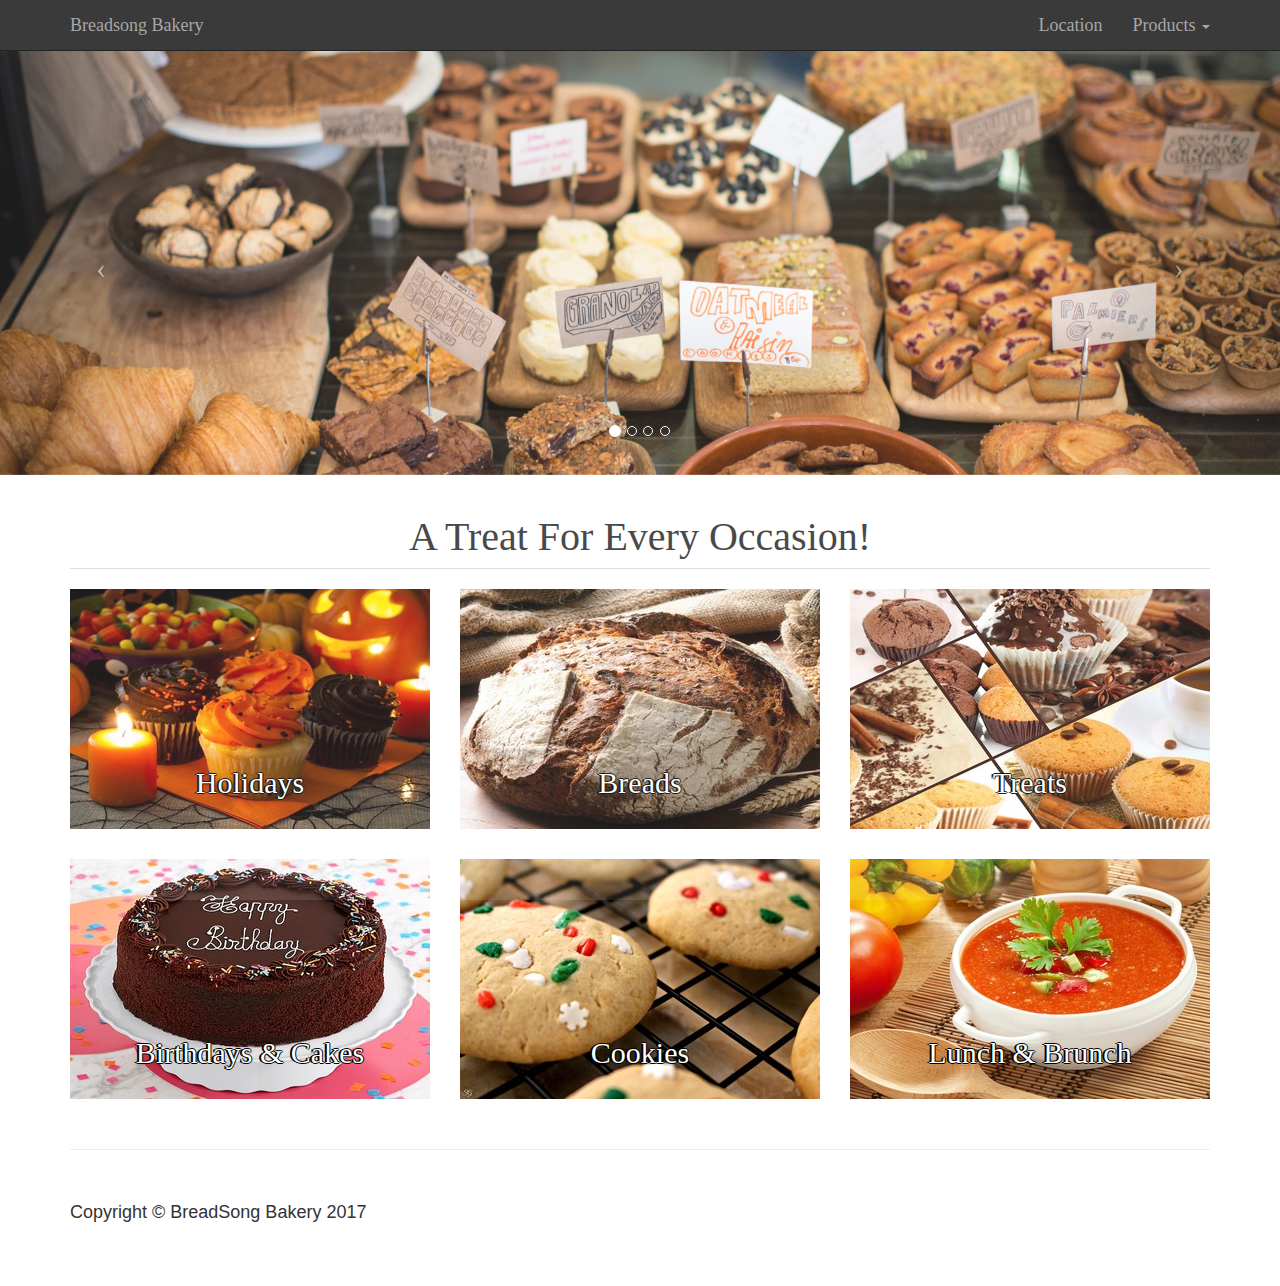
<file: index.html>
<!DOCTYPE html>
<html lang="en">

<head>

    <meta charset="utf-8">
    <meta http-equiv="X-UA-Compatible" content="IE=edge">
    <meta name="viewport" content="width=device-width, initial-scale=1">
    <meta name="description" content="">
    <meta name="author" content="">

    <title>Breadsong Bakery</title>

    <!-- Bootstrap Core CSS -->
    <link href="css/bootstrap.min.css" rel="stylesheet">

    <!-- Custom CSS -->
    <link href="css/modern-business.css" rel="stylesheet">

     <!-- Atanas CSS -->
    <link href="css/custom.css" rel="stylesheet">

    <!-- Custom Fonts -->
    <link href="font-awesome/css/font-awesome.min.css" rel="stylesheet" type="text/css">

    <!-- HTML5 Shim and Respond.js IE8 support of HTML5 elements and media queries -->
    <!-- WARNING: Respond.js doesn't work if you view the page via file:// -->
    <!--[if lt IE 9]>
        <script src="https://oss.maxcdn.com/libs/html5shiv/3.7.0/html5shiv.js"></script>
        <script src="https://oss.maxcdn.com/libs/respond.js/1.4.2/respond.min.js"></script>
    <![endif]-->

</head>

<body>

	<div id = "preloader">

        	<!-- prealoder graphics while site is loading -->

        	<div id = "status" >

        	</div>
        </div>

    <!-- Navigation -->
    <nav class="navbar navbar-inverse navbar-fixed-top" role="navigation">
        <div class="container">
            <!-- Brand and toggle get grouped for better mobile display -->
            <div class="navbar-header">
                <button type="button" class="navbar-toggle" data-toggle="collapse" data-target="#bs-example-navbar-collapse-1">
                    <span class="sr-only">Toggle navigation</span>
                    <span class="icon-bar"></span>
                    <span class="icon-bar"></span>
                    <span class="icon-bar"></span>
                </button>
                <a class="navbar-brand" href="index.html">Breadsong Bakery</a>
            </div>
            <!-- Collect the nav links, forms, and other content for toggling -->
            <div class="collapse navbar-collapse" id="bs-example-navbar-collapse-1">
                <ul class="nav navbar-nav navbar-right">
                    <li>
                        <a href="about.html">Location</a>
                    </li>

                    <li class="dropdown">
                        <a href="#" class="dropdown-toggle" data-toggle="dropdown">Products <b class="caret"></b></a>
                        <ul class="dropdown-menu">
                            <li>
                                <a href="portfolio-item-holidays.html">Holidays</a>
                            </li>
                            <li>
                                <a href="portfolio-item-breads.html">Breads</a>
                            </li>
                            <li>
                                <a href="portfolio-item-treats.html">Treats</a>
                            </li>
                            <li>
                                <a href="portfolio-item-birthdays.html">Birthdays &amp; Cakes</a>
                            </li>
                            <li>
                                <a href="portfolio-item-cookies.html">Cookies</a>
                            </li>
                            <li>
                                <a href="portfolio-item-lunch.html">Lunch &amp; Brunch</a>
                            </li>
                        </ul>
                    </li>


                </ul>
            </div>
            <!-- /.navbar-collapse -->
        </div>
        <!-- /.container -->
    </nav>

    <!-- Header Carousel -->
    <header id="myCarousel" class="carousel slide">
        <!-- Indicators -->
        <ol class="carousel-indicators">
            <li data-target="#myCarousel" data-slide-to="0" class="active"></li>
            <li data-target="#myCarousel" data-slide-to="1"></li>
            <li data-target="#myCarousel" data-slide-to="2"></li>
            <li data-target="#myCarousel" data-slide-to="3"></li>
        </ol>

        <!-- Wrapper for slides -->
        <div class="carousel-inner">
            <div class="item active">
                <div class="fill" style="background-image:url('images/bakery1.jpg');"></div>
                <div class="carousel-caption">
                    <h2> </h2>
                </div>
            </div>
            <div class="item">
                <div class="fill" style="background-image:url('images/lunch-image.jpg');"></div>
                <div class="carousel-caption">
                    <h2> Lunch to relax and enjoy  </h2>
                </div>
            </div>
            <div class="item">
                <div class="fill" style="background-image:url('images/1481814525116.jpg');"></div>
                <div class="carousel-caption">
                    <h2>Amazing coffee to keep you going all day</h2>
                </div>
            </div>
            <div class="item active">
                <div class="fill" style="background-image:url('images/keyes-drug-auburn-st.jpg');"></div>
                <div class="carousel-caption">
                    <h2> Built on Tradition</h2>
                </div>
            </div>
        </div>

        <!-- Controls -->
        <a class="left carousel-control" href="#myCarousel" data-slide="prev">
            <span class="icon-prev"></span>
        </a>
        <a class="right carousel-control" href="#myCarousel" data-slide="next">
            <span class="icon-next"></span>
        </a>
    </header>

    <!-- Page Content -->
    <div class="container">



        <!-- Portfolio Section -->
        <div class="row">
            <div class="col-lg-12">
                <h2 class="page-header">A Treat For Every Occasion!</h2>
            </div>
            <div class="col-md-4 col-sm-6">
                <a href="portfolio-item-holidays.html">
                    <img class="img-responsive img-portfolio img-hover" src="images/Holidays/IMG_1052_360x240.jpg" alt="">
                    <div class="carousel-caption">
                    <h2> Holidays </h2>
                </div>
                </a>
            </div>
            <div class="col-md-4 col-sm-6">
                <a href="portfolio-item-breads.html">
                	<div class = 'frontpageimage'>
                    <img class="img-responsive img-portfolio img-hover" src="images/Bread/10_18_21_FB_360x240.jpg" alt="">
                    <div class="carousel-caption">
                    <h2>Breads </h2>
                </div>
                    </div>
                </a>
            </div>
            <div class="col-md-4 col-sm-6">
                <a href="portfolio-item-treats.html">
                	<div class = 'frontpageimage'>
                    <img class="img-responsive img-portfolio img-hover" src="images/Treats/IMG_1380_360x240.jpg" alt="">
                    <div class="carousel-caption">
                    <h2>Treats </h2>
                </div>
                    </div>
                </a>
            </div>
            <div class="col-md-4 col-sm-6">
                <a href="portfolio-item-birthdays.html">
                    <img class="img-responsive img-portfolio img-hover" src="images/Birthdays/cake_360x240.jpg" alt="">
                    <div class="carousel-caption">
                    <h2>Birthdays &amp; Cakes </h2>
                </div>
                </a>
            </div>
            <div class="col-md-4 col-sm-6">
                <a href="portfolio-item-cookies.html">
                    <img class="img-responsive img-portfolio img-hover" src="images/Holidays/Easy-Holiday-Cookies_360x240.jpg" alt="">
                    <div class="carousel-caption">
                    <h2>Cookies </h2>
                </div>
                </a>
            </div>
            <div class="col-md-4 col-sm-6">
                <a href="portfolio-item-lunch.html">
                    <img class="img-responsive img-portfolio img-hover" src="images/Lunch/IMG_1616_360x240.jpg" alt="">
                    <div class="carousel-caption">
                    <h2>Lunch &amp; Brunch </h2>
                </div>
                </a>
            </div>
        </div>
        <!-- /.row -->





        <hr>



        <!-- Footer -->
        <footer>
            <div class="row">
                <div class="col-lg-12">
                    <p>Copyright &copy; BreadSong Bakery 2017</p>
                </div>
            </div>
        </footer>
	<script>
  (function(i,s,o,g,r,a,m){i['GoogleAnalyticsObject']=r;i[r]=i[r]||function(){
  (i[r].q=i[r].q||[]).push(arguments)},i[r].l=1*new Date();a=s.createElement(o),
  m=s.getElementsByTagName(o)[0];a.async=1;a.src=g;m.parentNode.insertBefore(a,m)
  })(window,document,'script','https://www.google-analytics.com/analytics.js','ga');

  ga('create', 'UA-101558664-1', 'auto');
  ga('send', 'pageview');

</script>
    </div>
    <!-- /.container -->

    <!-- jQuery -->
    <script src="js/jquery.js"></script>

    <!-- Preloader -->
    <script src="js/custom.js"></script>

    <!-- Bootstrap Core JavaScript -->
    <script src="js/bootstrap.min.js"></script>

    <!-- Script to Activate the Carousel -->
    <script>
    $('.carousel').carousel({
        interval: 4000 //changes the speed
    })
    </script>

</body>

</html>
</file>
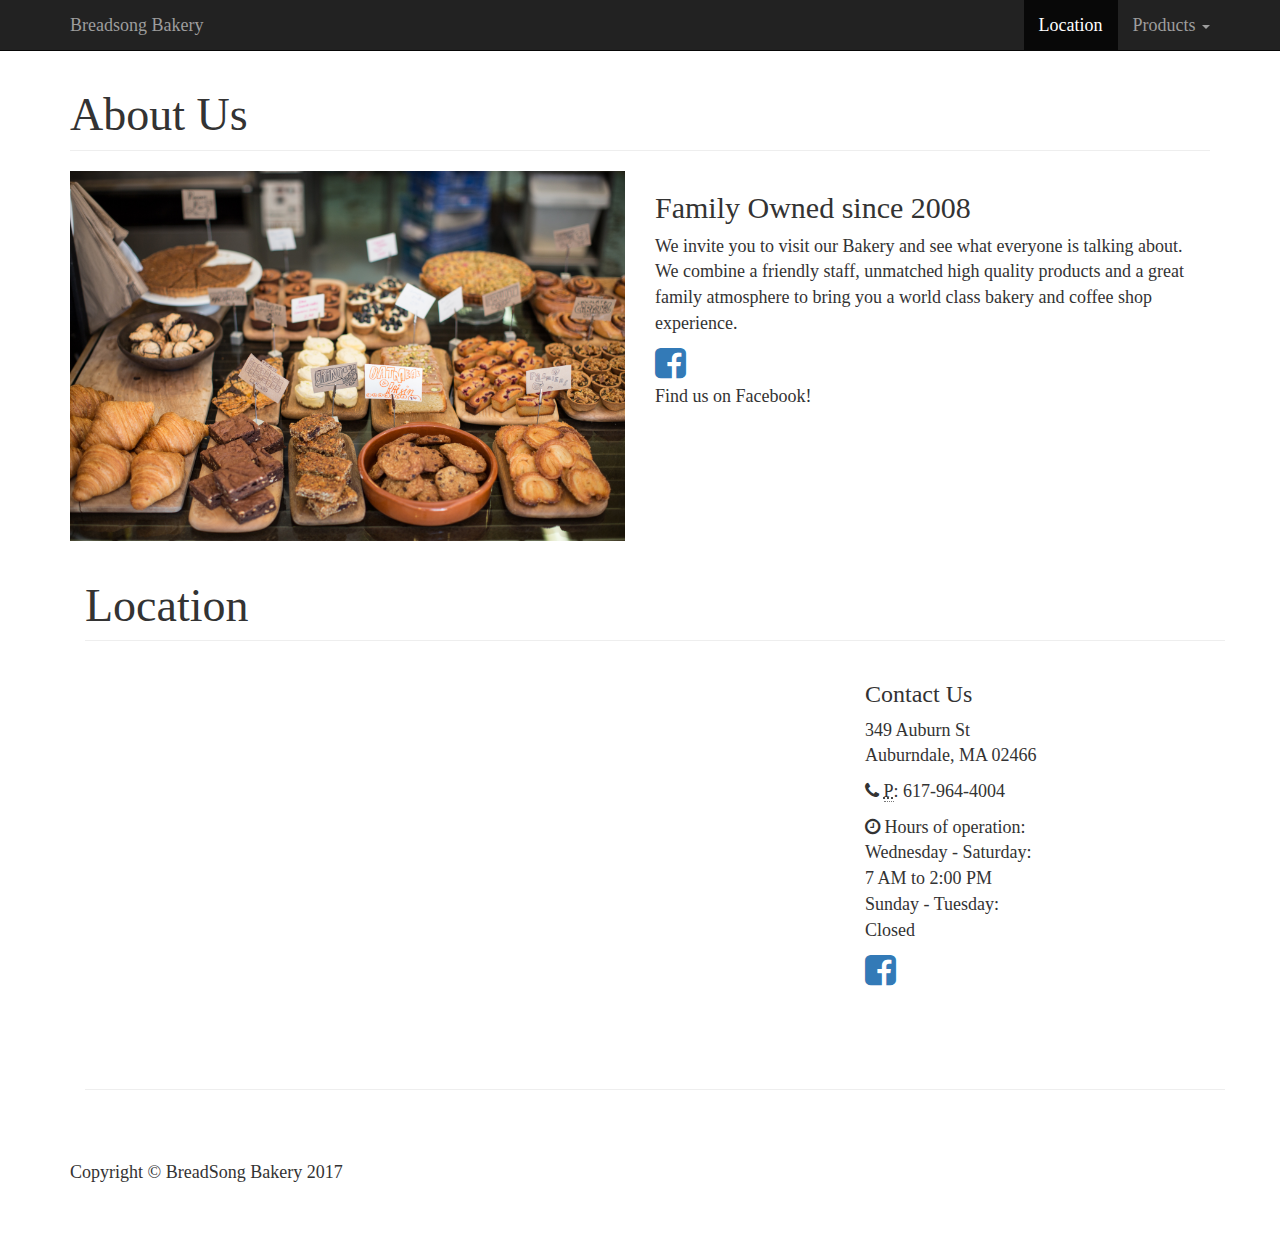
<file: about.html>
<!DOCTYPE html>
<html lang="en">

<head>

    <meta charset="utf-8">
    <meta http-equiv="X-UA-Compatible" content="IE=edge">
    <meta name="viewport" content="width=device-width, initial-scale=1">
    <meta name="description" content="">
    <meta name="author" content="">

    <title>About</title>

    <!-- Bootstrap Core CSS -->
    <link href="css/bootstrap.min.css" rel="stylesheet">

    <!-- Custom CSS -->
    <link href="css/modern-business.css" rel="stylesheet">

    <!-- Custom Fonts -->
    <link href="font-awesome/css/font-awesome.min.css" rel="stylesheet" type="text/css">

    <!-- HTML5 Shim and Respond.js IE8 support of HTML5 elements and media queries -->
    <!-- WARNING: Respond.js doesn't work if you view the page via file:// -->
    <!--[if lt IE 9]>
        <script src="https://oss.maxcdn.com/libs/html5shiv/3.7.0/html5shiv.js"></script>
        <script src="https://oss.maxcdn.com/libs/respond.js/1.4.2/respond.min.js"></script>
    <![endif]-->

</head>

<body>

    <!-- Navigation -->
    <nav class="navbar navbar-inverse navbar-fixed-top" role="navigation">
        <div class="container">
            <!-- Brand and toggle get grouped for better mobile display -->
            <div class="navbar-header">
                <button type="button" class="navbar-toggle" data-toggle="collapse" data-target="#bs-example-navbar-collapse-1">
                    <span class="sr-only">Toggle navigation</span>
                    <span class="icon-bar"></span>
                    <span class="icon-bar"></span>
                    <span class="icon-bar"></span>
                </button>
                <a class="navbar-brand" href="index.html">Breadsong Bakery</a>
            </div>
            <!-- Collect the nav links, forms, and other content for toggling -->
            <div class="collapse navbar-collapse" id="bs-example-navbar-collapse-1">
                <ul class="nav navbar-nav navbar-right">
                    <li class="active">
                        <a href="about.html">Location</a>
                    </li>

                    <li class="dropdown">
                        <a href="#" class="dropdown-toggle" data-toggle="dropdown">Products <b class="caret"></b></a>
                        <ul class="dropdown-menu">
                            <li>
                                <a href="portfolio-item-holidays.html">Holidays</a>
                            </li>
                            <li>
                                <a href="portfolio-item-breads.html">Breads</a>
                            </li>
                            <li>
                                <a href="portfolio-item-treats.html">Treats</a>
                            </li>
                            <li>
                                <a href="portfolio-item-birthdays.html">Birthdays &amp; Cakes</a>
                            </li>
                            <li>
                                <a href="portfolio-item-cookies.html">Cookies</a>
                            </li>
                            <li>
                                <a href="portfolio-item-lunch.html">Lunch &amp; Brunch</a>
                            </li>
                        </ul>
                    </li>

                </ul>
            </div>
            <!-- /.navbar-collapse -->
        </div>
        <!-- /.container -->
    </nav>

    <!-- Page Content -->
    <div class="container">

        <!-- Page Heading/Breadcrumbs -->
        <div class="row">
            <div class="col-lg-12">
                <h1 class="page-header">About Us
                </h1>

            </div>
        </div>
        <!-- /.row -->

        <!-- Intro Content -->
        <div class="row">
            <div class="col-md-6">
                <img class="img-responsive" src="images/bakery1.jpg" alt="">
            </div>
            <div class="col-md-6">
                <h2>Family Owned since 2008</h2>
                <p> We invite you to visit our Bakery and see what everyone is talking about. We combine a friendly staff, unmatched high quality products and a great family atmosphere to bring you a world class bakery and coffee shop experience. </p>

                <a href="https://www.facebook.com/NewBreadsongCornerBakery/"  target="_blank"><i class="fa fa-facebook-square fa-2x"></i></a>

                <p>Find us on Facebook! </p>
            </div>
        </div>
        <!-- /.row -->

        <!-- Page Content -->
    <div class="container">

        <!-- Page Heading/Breadcrumbs -->
        <div class="row">
            <div class="col-lg-12">
                <h1 class="page-header"> Location

                </h1>

            </div>
        </div>
        <!-- /.row -->

        <!-- Content Row -->
        <div class="row">
            <!-- Map Column -->
            <div class="col-md-8">
                <!-- Embedded Google Map -->
                <iframe width="100%" height="400px" frameborder="0" scrolling="no" marginheight="0" marginwidth="0" src="https://www.google.com/maps/embed?pb=!1m18!1m12!1m3!1d2948.811065404923!2d-71.25064328437509!3d42.34655134394691!2m3!1f0!2f0!3f0!3m2!1i1024!2i768!4f13.1!3m3!1m2!1s0x89e383a9d3529c15%3A0xab67c91cc13ac55c!2sBreadsong+Bakery!5e0!3m2!1sen!2sus!4v1489347962743"></iframe>
            </div>
            <!-- Contact Details Column -->
            <div class="col-md-4">
                <h3>Contact Us</h3>
                <p>
                    349 Auburn St<br>Auburndale, MA 02466<br>
                </p>
                <p><i class="fa fa-phone"></i>
                    <abbr title="Phone">P</abbr>: 617-964-4004</p>

                <p><i class="fa fa-clock-o"></i>
                    Hours of operation: <br>
                    Wednesday - Saturday: <br> 7 AM to 2:00 PM <br>
                    Sunday - Tuesday: <br> Closed </p>
                <ul class="list-unstyled list-inline list-social-icons">
                    <li>
                        <a href="https://www.facebook.com/NewBreadsongCornerBakery/" target="_blank" ><i class="fa fa-facebook-square fa-2x"></i></a>
                    </li>

                </ul>
            </div>
        </div>
        <!-- /.row -->


        <!-- /.row -->

        <hr>



    </div>

        <!-- Footer -->
        <footer>
            <div class="row">
                <div class="col-lg-12">
                    <p>Copyright &copy; BreadSong Bakery 2017</p>
                </div>
            </div>

        </footer>

    </div>
    <!-- /.container -->
	<script>
  (function(i,s,o,g,r,a,m){i['GoogleAnalyticsObject']=r;i[r]=i[r]||function(){
  (i[r].q=i[r].q||[]).push(arguments)},i[r].l=1*new Date();a=s.createElement(o),
  m=s.getElementsByTagName(o)[0];a.async=1;a.src=g;m.parentNode.insertBefore(a,m)
  })(window,document,'script','https://www.google-analytics.com/analytics.js','ga');

  ga('create', 'UA-101558664-1', 'auto');
  ga('send', 'pageview');

</script>
    <!-- jQuery -->
    <script src="js/jquery.js"></script>

    <!-- Bootstrap Core JavaScript -->
    <script src="js/bootstrap.min.js"></script>

</body>

</html>
</file>
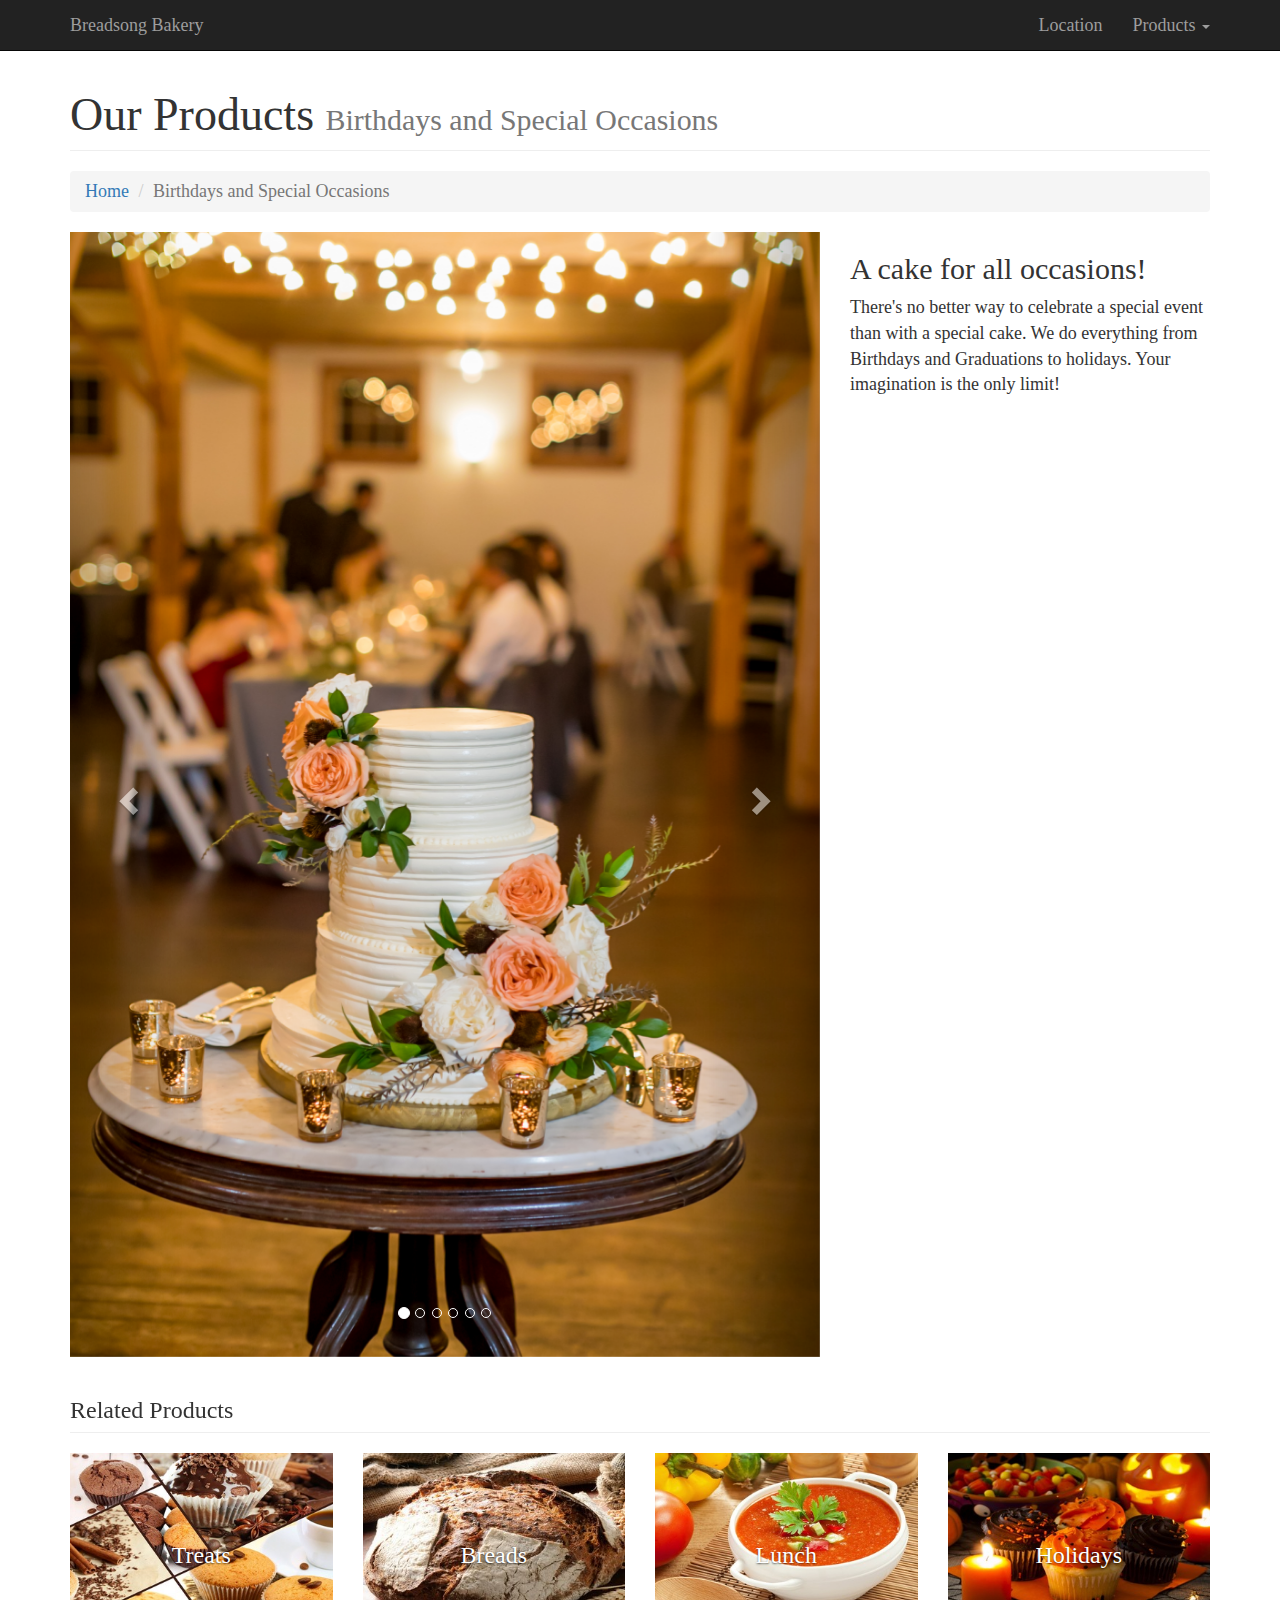
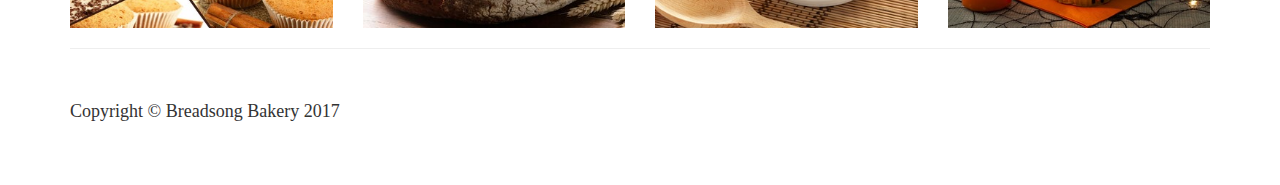
<file: portfolio-item-birthdays.html>
<!DOCTYPE html>
<html lang="en">

<head>

    <meta charset="utf-8">
    <meta http-equiv="X-UA-Compatible" content="IE=edge">
    <meta name="viewport" content="width=device-width, initial-scale=1">
    <meta name="description" content="">
    <meta name="author" content="">

    <title>Breadsong Bakery</title>

    <!-- Bootstrap Core CSS -->
    <link href="css/bootstrap.min.css" rel="stylesheet">

    <!-- Custom CSS -->
    <link href="css/modern-business.css" rel="stylesheet">


    <!-- Custom Fonts -->
    <link href="font-awesome/css/font-awesome.min.css" rel="stylesheet" type="text/css">

    <!-- HTML5 Shim and Respond.js IE8 support of HTML5 elements and media queries -->
    <!-- WARNING: Respond.js doesn't work if you view the page via file:// -->
    <!--[if lt IE 9]>
        <script src="https://oss.maxcdn.com/libs/html5shiv/3.7.0/html5shiv.js"></script>
        <script src="https://oss.maxcdn.com/libs/respond.js/1.4.2/respond.min.js"></script>
    <![endif]-->

</head>

<body>

<div id = "preloader">

        	<!-- prealoder graphics while site is loading -->

        	<div id = "status" >

        	</div>
        </div>

    <!-- Navigation -->
    <nav class="navbar navbar-inverse navbar-fixed-top" role="navigation">
        <div class="container">
            <!-- Brand and toggle get grouped for better mobile display -->
            <div class="navbar-header">
                <button type="button" class="navbar-toggle" data-toggle="collapse" data-target="#bs-example-navbar-collapse-1">
                    <span class="sr-only">Toggle navigation</span>
                    <span class="icon-bar"></span>
                    <span class="icon-bar"></span>
                    <span class="icon-bar"></span>
                </button>
                <a class="navbar-brand" href="index.html">Breadsong Bakery</a>
            </div>
            <!-- Collect the nav links, forms, and other content for toggling -->
            <div class="collapse navbar-collapse" id="bs-example-navbar-collapse-1">
                <ul class="nav navbar-nav navbar-right">
                    <li>
                        <a href="about.html">Location</a>
                    </li>

                    <li class="dropdown">
                        <a href="#" class="dropdown-toggle" data-toggle="dropdown">Products <b class="caret"></b></a>
                        <ul class="dropdown-menu">

                            <li>
                                <a href="portfolio-item-holidays.html">Holidays</a>
                            </li>
                            <li>
                                <a href="portfolio-item-breads.html">Breads</a>
                            </li>
                            <li>
                                <a href="portfolio-item-treats.html">Treats</a>
                            </li>
                            <li>
                                <a href="portfolio-item-birthdays.html">Birthdays &amp; Cakes</a>
                            </li>
                            <li>
                                <a href="portfolio-item-cookies.html">Cookies</a>
                            </li>
                            <li>
                                <a href="portfolio-item-lunch.html">Lunch &amp; Brunch</a>
                            </li>
                        </ul>
                    </li>

                </ul>
            </div>
            <!-- /.navbar-collapse -->
        </div>
        <!-- /.container -->
    </nav>

    <!-- Page Content -->

    <div class="container">

        <!-- Page Heading/Breadcrumbs -->
        <div class="row">
            <div class="col-lg-12">
                <h1 class="page-header">Our Products
                    <small>Birthdays and Special Occasions</small>
                </h1>
                <ol class="breadcrumb">
                    <li><a href="index.html">Home</a>
                    </li>
                    <li class="active">Birthdays and Special Occasions</li>
                </ol>
            </div>
        </div>
        <!-- /.row -->

        <!-- Portfolio Item Row -->
        <div class="row">

            <div class="col-md-8">
                <div id="carousel-example-generic" class="carousel slide" data-ride="carousel">
                    <!-- Indicators -->
                    <ol class="carousel-indicators">
                        <li data-target="#carousel-example-generic" data-slide-to="0" class="active"></li>
                        <li data-target="#carousel-example-generic" data-slide-to="1"></li>
                        <li data-target="#carousel-example-generic" data-slide-to="2"></li>
                        <li data-target="#carousel-example-generic" data-slide-to="3"></li>
                        <li data-target="#carousel-example-generic" data-slide-to="4"></li>
                        <li data-target="#carousel-example-generic" data-slide-to="5"></li>


                    </ol>

                    <!-- Wrapper for slides -->
                    <div class="carousel-inner">
                        <div class="item active">
                            <img class="img-responsive" src="images/Birthdays/1.jpg" alt="">
                        </div>

                         <div class="item">
                            <img class="img-responsive" src="images/Birthdays/2.jpg" alt="">
                        </div>

                        <div class="item">
                           <img class="img-responsive" src="images/Birthdays/IMG_0287.jpg" alt="">
                       </div>

                        <div class="item">
                           <img class="img-responsive" src="images/Birthdays/IMG_0041.jpg" alt="">
                       </div>

                      <div class="item">
                      <img class="img-responsive" src="images/Birthdays/IMG_1345.jpg" alt="">
                      </div>
                      <div class="item">
                        <img class="img-responsive" src="images/Birthdays/IMG_1359.jpg" alt="">
                      </div>


                    </div>

                    <!-- Controls -->
                    <a class="left carousel-control" href="#carousel-example-generic" data-slide="prev">
                        <span class="glyphicon glyphicon-chevron-left"></span>
                    </a>
                    <a class="right carousel-control" href="#carousel-example-generic" data-slide="next">
                        <span class="glyphicon glyphicon-chevron-right"></span>
                    </a>
                </div>
            </div>

            <div class="col-md-4">
                <h2 id = "products">A cake for all occasions!</h2>
                <p>There's no better way to celebrate a special event than with a special cake. We do everything from Birthdays and Graduations to holidays. Your imagination is the only limit!</p>

            </div>

        </div>
        <!-- /.row -->

        <!-- Related Projects Row -->
        <div class="row">

            <div class="col-lg-12">
                <h3 class="page-header">Related Products</h3>
            </div>

            <div class="col-sm-3 col-xs-6">
                <a href="portfolio-item-treats.html">
                    <img class="img-responsive img-hover img-related" src="images/Treats/IMG_1380_360x240.jpg" alt="Treats">
                    <div class="carousel-caption">
                    <h3> Treats </h3>
                </div>
                </a>
            </div>

            <div class="col-sm-3 col-xs-6">
                <a href="portfolio-item-breads.html">
                    <img class="img-responsive img-hover img-related" src="images/Bread/10_18_21_FB_360x240.jpg" alt="Breads">
                    <div class="carousel-caption">
                    <h3> Breads </h3>
                </div>
                </a>
            </div>

            <div class="col-sm-3 col-xs-6">
                <a href="portfolio-item-lunch.html">
                    <img class="img-responsive img-hover img-related" src="images/Lunch/IMG_1616_360x240.jpg" alt="Lunch">
                    <div class="carousel-caption">
                    <h3> Lunch </h3>
                </div>
                </a>
            </div>

            <div class="col-sm-3 col-xs-6">
                <a href="portfolio-item-holidays.html">
                    <img class="img-responsive img-hover img-related" src="images/Holidays/IMG_1052_360x240.jpg" alt="Holidays">
                    <div class="carousel-caption">
                    <h3> Holidays </h3>
                </div>
                </a>
            </div>

        </div>
        <!-- /.row -->

        <hr>

        <!-- Footer -->
        <footer>
            <div class="row">
                <div class="col-lg-12">
                    <p>Copyright &copy; Breadsong Bakery 2017</p>
                </div>
            </div>
        </footer>

    </div>
    <!-- /.container -->
	<script>
  (function(i,s,o,g,r,a,m){i['GoogleAnalyticsObject']=r;i[r]=i[r]||function(){
  (i[r].q=i[r].q||[]).push(arguments)},i[r].l=1*new Date();a=s.createElement(o),
  m=s.getElementsByTagName(o)[0];a.async=1;a.src=g;m.parentNode.insertBefore(a,m)
  })(window,document,'script','https://www.google-analytics.com/analytics.js','ga');

  ga('create', 'UA-101558664-1', 'auto');
  ga('send', 'pageview');

</script>
    <!-- jQuery -->
    <script src="js/jquery.js"></script>

    <!-- Bootstrap Core JavaScript -->
    <script src="js/bootstrap.min.js"></script>

</body>

</html>
</file>
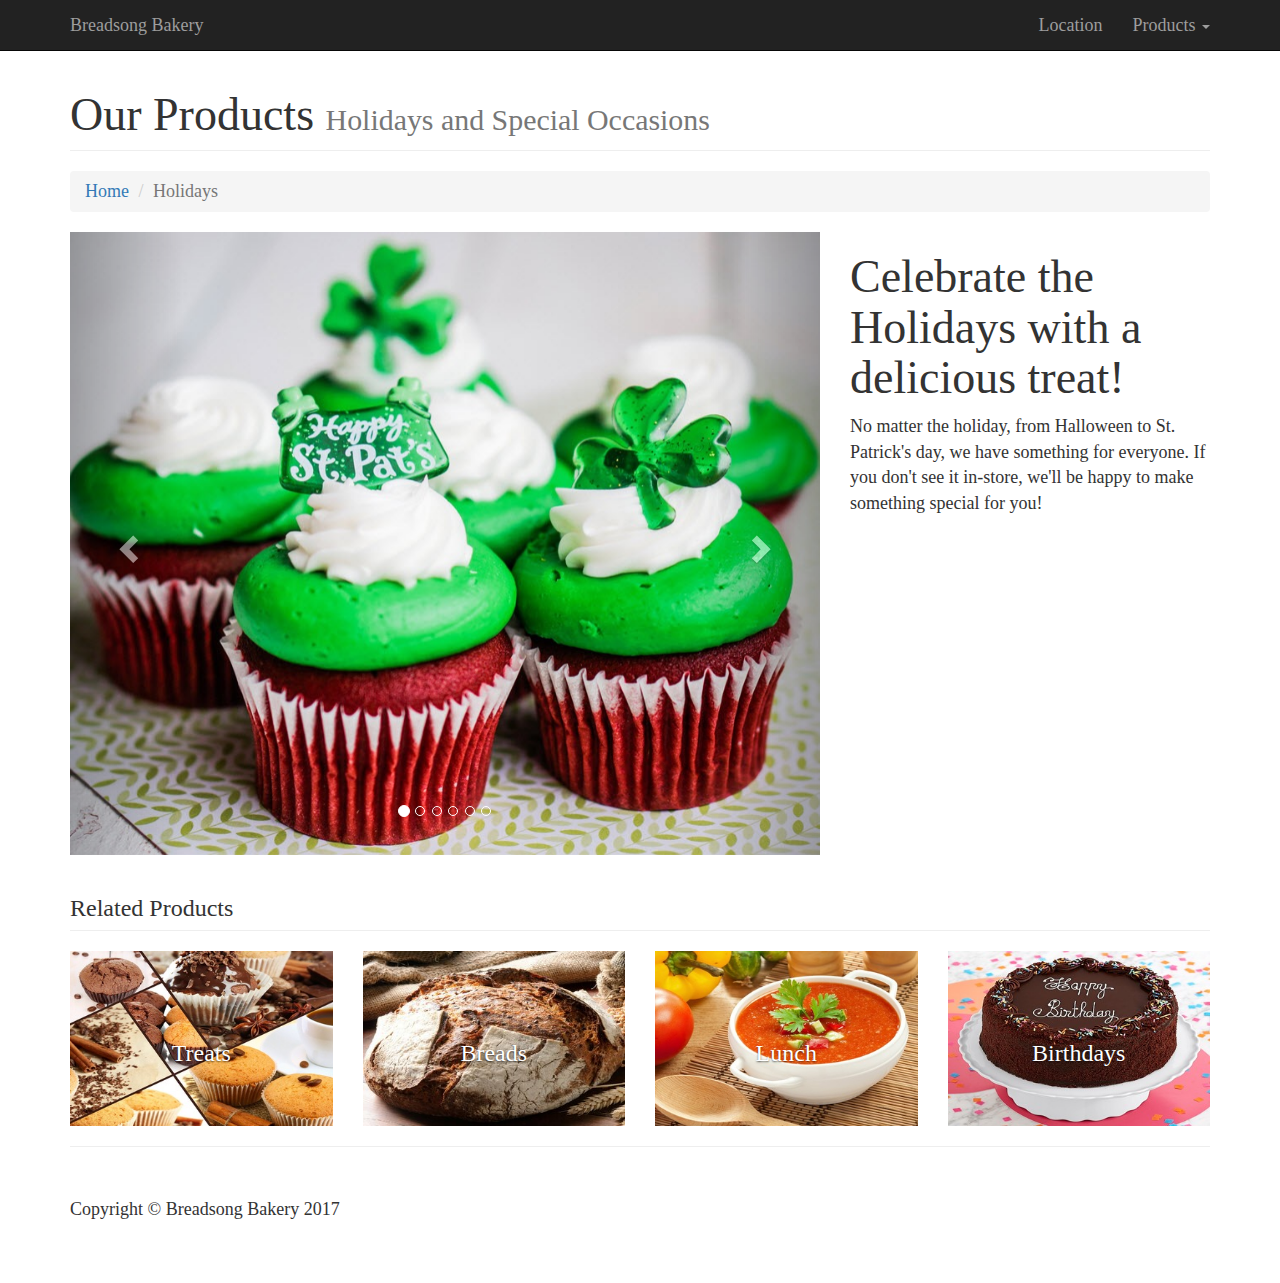
<file: portfolio-item-holidays.html>
<!DOCTYPE html>
<html lang="en">

<head>

    <meta charset="utf-8">
    <meta http-equiv="X-UA-Compatible" content="IE=edge">
    <meta name="viewport" content="width=device-width, initial-scale=1">
    <meta name="description" content="">
    <meta name="author" content="">

    <title>Breadsong Bakery</title>

    <!-- Bootstrap Core CSS -->
    <link href="css/bootstrap.min.css" rel="stylesheet">

    <!-- Custom CSS -->
    <link href="css/modern-business.css" rel="stylesheet">

    <!-- Custom Fonts -->
    <link href="font-awesome/css/font-awesome.min.css" rel="stylesheet" type="text/css">

</head>

<body>

    <!-- Navigation -->
    <nav class="navbar navbar-inverse navbar-fixed-top" role="navigation">
        <div class="container">
            <!-- Brand and toggle get grouped for better mobile display -->
            <div class="navbar-header">
                <button type="button" class="navbar-toggle" data-toggle="collapse" data-target="#bs-example-navbar-collapse-1">
                    <span class="sr-only">Toggle navigation</span>
                    <span class="icon-bar"></span>
                    <span class="icon-bar"></span>
                    <span class="icon-bar"></span>
                </button>
                <a class="navbar-brand" href="index.html">Breadsong Bakery</a>
            </div>
            <!-- Collect the nav links, forms, and other content for toggling -->
            <div class="collapse navbar-collapse" id="bs-example-navbar-collapse-1">
                <ul class="nav navbar-nav navbar-right">
                    <li>
                        <a href="about.html">Location</a>
                    </li>

                    <li class="dropdown">
                        <a href="#" class="dropdown-toggle" data-toggle="dropdown">Products <b class="caret"></b></a>
                        <ul class="dropdown-menu">

                            <li>
                                <a href="portfolio-item-holidays.html">Holidays</a>
                            </li>
                            <li>
                                <a href="portfolio-item-breads.html">Breads</a>
                            </li>
                            <li>
                                <a href="portfolio-item-treats.html">Treats</a>
                            </li>
                            <li>
                                <a href="portfolio-item-birthdays.html">Birthdays &amp; Cakes</a>
                            </li>
                            <li>
                                <a href="portfolio-item-cookies.html">Cookies</a>
                            </li>
                            <li>
                                <a href="portfolio-item-lunch.html">Lunch &amp; Brunch</a>
                            </li>
                        </ul>
                    </li>

                </ul>
            </div>
            <!-- /.navbar-collapse -->
        </div>
        <!-- /.container -->
    </nav>

    <!-- Page Content -->

    <div class="container">

        <!-- Page Heading/Breadcrumbs -->
        <div class="row">
            <div class="col-lg-12">
                <h1 class="page-header">Our Products
                    <small>Holidays and Special Occasions</small>
                </h1>
                <ol class="breadcrumb">
                    <li><a href="index.html">Home</a>
                    </li>
                    <li class="active">Holidays</li>
                </ol>
            </div>
        </div>
        <!-- /.row -->

        <!-- Portfolio Item Row -->
        <div class="row">

            <div class="col-md-8">
                <div id="carousel-example-generic" class="carousel slide" data-ride="carousel">
                    <!-- Indicators -->
                    <ol class="carousel-indicators">
                        <li data-target="#carousel-example-generic" data-slide-to="0" class="active"></li>
                        <li data-target="#carousel-example-generic" data-slide-to="1"></li>
                        <li data-target="#carousel-example-generic" data-slide-to="2"></li>
                        <li data-target="#carousel-example-generic" data-slide-to="3"></li>
                        <li data-target="#carousel-example-generic" data-slide-to="4"></li>
                        <li data-target="#carousel-example-generic" data-slide-to="5"></li>



                    </ol>

                    <!-- Wrapper for slides -->
                    <div class="carousel-inner">
                        <div class="item active">
                            <img class="img-responsive" src="images/Holidays/IMG_0883.JPG" alt="">
                        </div>

                        <div class="item">
                            <img class="img-responsive" src="images/Holidays/IMG_1052.JPG" alt="">
                        </div>

                        <div class="item">
                            <img class="img-responsive" src="images/Holidays/IMG_1053.JPG" alt="">
                        </div>

                        <div class="item">
                            <img class="img-responsive" src="images/Holidays/IMG_1218.JPG" alt="">
                        </div>

                         <div class="item">
                            <img class="img-responsive" src="images/Holidays/IMG_1853.JPG" alt="">
                        </div>
                        <div class="item">
                            <img class="img-responsive" src="images/Holidays/IMG_3159_898x745.jpg" alt="">
                        </div>




                    </div>

                    <!-- Controls -->
                    <a class="left carousel-control" href="#carousel-example-generic" data-slide="prev">
                        <span class="glyphicon glyphicon-chevron-left"></span>
                    </a>
                    <a class="right carousel-control" href="#carousel-example-generic" data-slide="next">
                        <span class="glyphicon glyphicon-chevron-right"></span>
                    </a>
                </div>
            </div>

            <div class="col-md-4">
                <h1 class ="products-pages">Celebrate the Holidays with a delicious treat!</h1>
                <p>No matter the holiday, from Halloween to St. Patrick's day, we have something for everyone. If you don't see it in-store, we'll be happy to make something special for you!</p>

            </div>

        </div>
        <!-- /.row -->

        <!-- Related Projects Row -->
        <div class="row">

            <div class="col-lg-12">
                <h3 class="page-header">Related Products</h3>
            </div>

            <div class="col-sm-3 col-xs-6">
                <a href="portfolio-item-treats.html">
                    <img class="img-responsive img-hover img-related" src="images/Treats/IMG_1380_360x240.jpg" alt="Treats">
                    <div class="carousel-caption">
                    <h3> Treats </h3>
                </div>
                </a>
            </div>

            <div class="col-sm-3 col-xs-6">
                <a href="portfolio-item-breads.html">
                    <img class="img-responsive img-hover img-related" src="images/Bread/10_18_21_FB_360x240.jpg" alt="Breads">
                    <div class="carousel-caption">
                    <h3> Breads </h3>
                </div>
                </a>
            </div>

            <div class="col-sm-3 col-xs-6">
                <a href="portfolio-item-lunch.html">
                    <img class="img-responsive img-hover img-related" src="images/Lunch/IMG_1616_360x240.jpg" alt="Lunch">
                    <div class="carousel-caption">
                    <h3> Lunch </h3>
                </div>
                </a>
            </div>

            <div class="col-sm-3 col-xs-6">
                <a href="portfolio-item-birthdays.html">
                    <img class="img-responsive img-hover img-related" src="images/Birthdays/cake_360x240.jpg" alt="Birthdays">
                    <div class="carousel-caption">
                    <h3> Birthdays </h3>
                </div>
                </a>
            </div>

        </div>
        <!-- /.row -->

        <hr>

        <!-- Footer -->
        <footer>
            <div class="row">
                <div class="col-lg-12">
                    <p>Copyright &copy; Breadsong Bakery 2017</p>
                </div>
            </div>
        </footer>

    </div>
    <!-- /.container -->
	<script>
  (function(i,s,o,g,r,a,m){i['GoogleAnalyticsObject']=r;i[r]=i[r]||function(){
  (i[r].q=i[r].q||[]).push(arguments)},i[r].l=1*new Date();a=s.createElement(o),
  m=s.getElementsByTagName(o)[0];a.async=1;a.src=g;m.parentNode.insertBefore(a,m)
  })(window,document,'script','https://www.google-analytics.com/analytics.js','ga');

  ga('create', 'UA-101558664-1', 'auto');
  ga('send', 'pageview');

</script>
    <!-- jQuery -->
    <script src="js/jquery.js"></script>

    <!-- Bootstrap Core JavaScript -->
    <script src="js/bootstrap.min.js"></script>

</body>

</html>
</file>
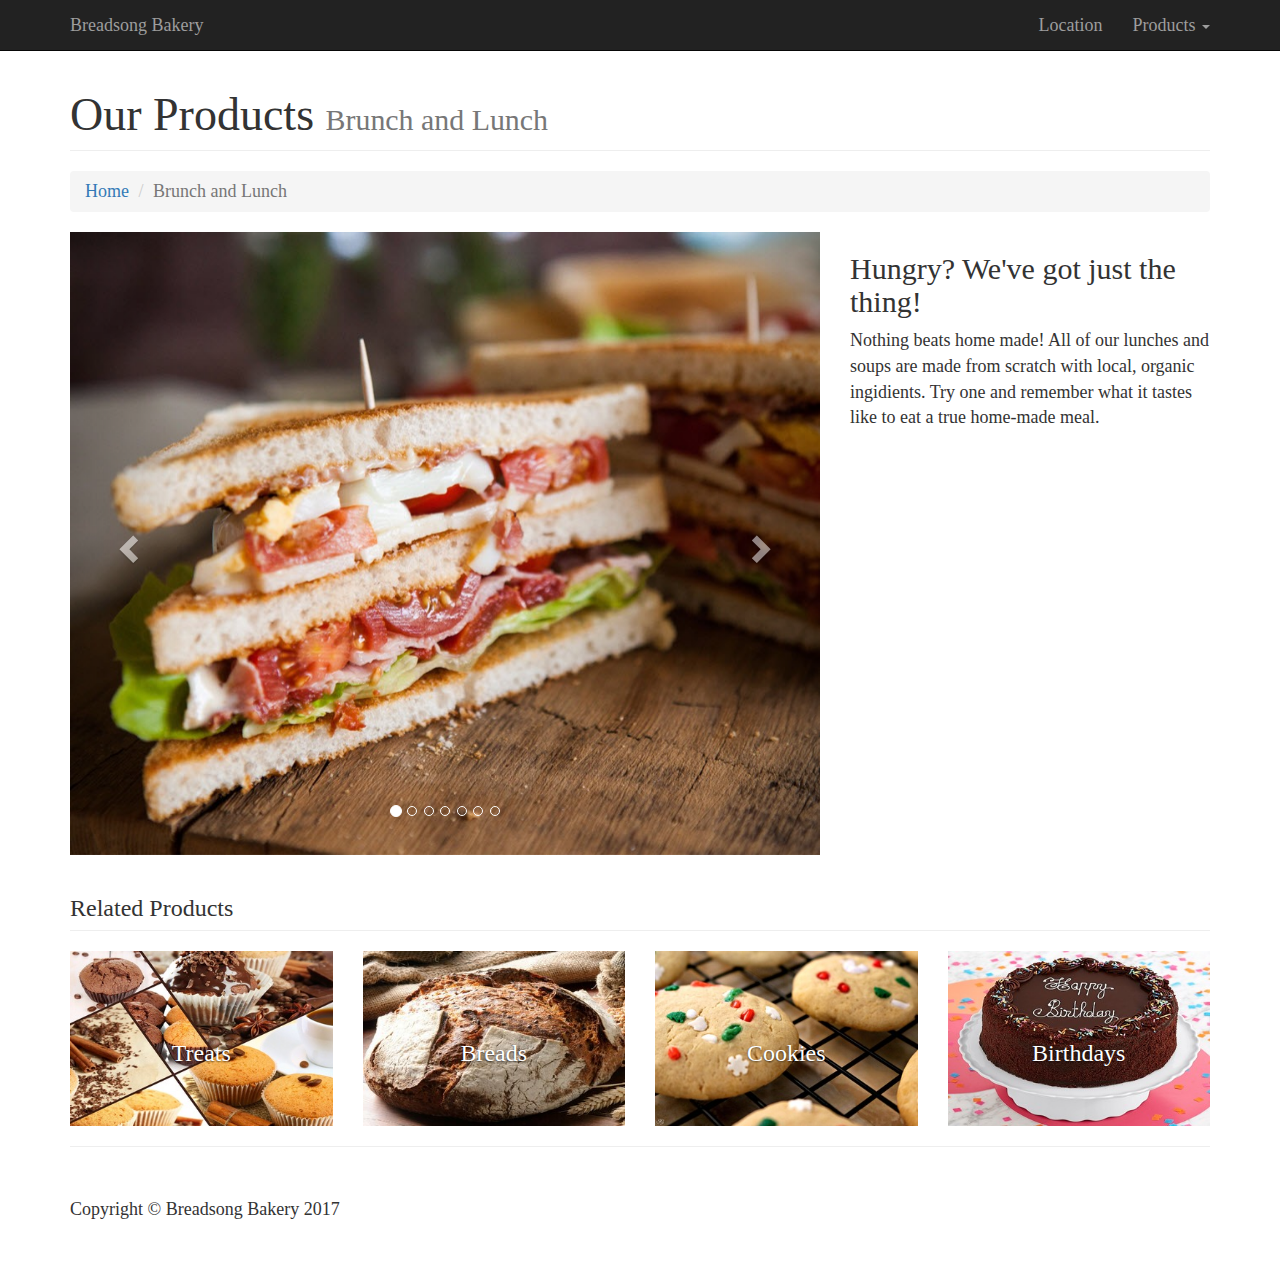
<file: portfolio-item-lunch.html>
<!DOCTYPE html>
<html lang="en">

<head>

    <meta charset="utf-8">
    <meta http-equiv="X-UA-Compatible" content="IE=edge">
    <meta name="viewport" content="width=device-width, initial-scale=1">
    <meta name="description" content="">
    <meta name="author" content="">

    <title>Breadsong Bakery</title>

    <!-- Bootstrap Core CSS -->
    <link href="css/bootstrap.min.css" rel="stylesheet">

    <!-- Custom CSS -->
    <link href="css/modern-business.css" rel="stylesheet">

    <!-- Custom Fonts -->
    <link href="font-awesome/css/font-awesome.min.css" rel="stylesheet" type="text/css">

    <!-- HTML5 Shim and Respond.js IE8 support of HTML5 elements and media queries -->
    <!-- WARNING: Respond.js doesn't work if you view the page via file:// -->
    <!--[if lt IE 9]>
        <script src="https://oss.maxcdn.com/libs/html5shiv/3.7.0/html5shiv.js"></script>
        <script src="https://oss.maxcdn.com/libs/respond.js/1.4.2/respond.min.js"></script>
    <![endif]-->

</head>

<body>

    <!-- Navigation -->
    <nav class="navbar navbar-inverse navbar-fixed-top" role="navigation">
        <div class="container">
            <!-- Brand and toggle get grouped for better mobile display -->
            <div class="navbar-header">
                <button type="button" class="navbar-toggle" data-toggle="collapse" data-target="#bs-example-navbar-collapse-1">
                    <span class="sr-only">Toggle navigation</span>
                    <span class="icon-bar"></span>
                    <span class="icon-bar"></span>
                    <span class="icon-bar"></span>
                </button>
                <a class="navbar-brand" href="index.html">Breadsong Bakery</a>
            </div>
            <!-- Collect the nav links, forms, and other content for toggling -->
            <div class="collapse navbar-collapse" id="bs-example-navbar-collapse-1">
                <ul class="nav navbar-nav navbar-right">
                    <li>
                        <a href="about.html">Location</a>
                    </li>

                    <li class="dropdown">
                        <a href="#" class="dropdown-toggle" data-toggle="dropdown">Products <b class="caret"></b></a>
                        <ul class="dropdown-menu">

                            <li>
                                <a href="portfolio-item-holidays.html">Holidays</a>
                            </li>
                            <li>
                                <a href="portfolio-item-breads.html">Breads</a>
                            </li>
                            <li>
                                <a href="portfolio-item-treats.html">Treats</a>
                            </li>
                            <li>
                                <a href="portfolio-item-birthdays.html">Birthdays &amp; Cakes</a>
                            </li>
                            <li>
                                <a href="portfolio-item-cookies.html">Cookies</a>
                            </li>
                            <li>
                                <a href="portfolio-item-lunch.html">Lunch &amp; Brunch</a>
                            </li>
                        </ul>
                    </li>

                </ul>
            </div>
            <!-- /.navbar-collapse -->
        </div>
        <!-- /.container -->
    </nav>

    <!-- Page Content -->

    <div class="container">

        <!-- Page Heading/Breadcrumbs -->
        <div class="row">
            <div class="col-lg-12">
                <h1 class="page-header">Our Products
                    <small>Brunch and Lunch</small>
                </h1>
                <ol class="breadcrumb">
                    <li><a href="index.html">Home</a>
                    </li>
                    <li class="active">Brunch and Lunch</li>
                </ol>
            </div>
        </div>
        <!-- /.row -->

        <!-- Portfolio Item Row -->
        <div class="row">

            <div class="col-md-8">
                <div id="carousel-example-generic" class="carousel slide" data-ride="carousel">
                    <!-- Indicators -->
                    <ol class="carousel-indicators">
                        <li data-target="#carousel-example-generic" data-slide-to="0" class="active"></li>
                        <li data-target="#carousel-example-generic" data-slide-to="1"></li>
                        <li data-target="#carousel-example-generic" data-slide-to="2"></li>
                        <li data-target="#carousel-example-generic" data-slide-to="3"></li>
                        <li data-target="#carousel-example-generic" data-slide-to="4"></li>
                        <li data-target="#carousel-example-generic" data-slide-to="5"></li>
                        <li data-target="#carousel-example-generic" data-slide-to="6"></li>


                    </ol>

                    <!-- Wrapper for slides -->
                    <div class="carousel-inner">
                        <div class="item active">
                            <img class="img-responsive" src="images/Lunch/IMG_1502.JPG" alt="">
                        </div>

                        <div class="item">
                            <img class="img-responsive" src="images/Lunch/IMG_1075.JPG" alt="">
                        </div>

                        <div class="item">
                            <img class="img-responsive" src="images/Lunch/IMG_1608.JPG" alt="">
                        </div>
                         <div class="item">
                            <img class="img-responsive" src="images/Lunch/IMG_1611.JPG" alt="">
                        </div>
                         <div class="item">
                            <img class="img-responsive" src="images/Lunch/IMG_1613.JPG" alt="">
                        </div>
                        <div class="item">
                            <img class="img-responsive" src="images/Lunch/IMG_1614.JPG" alt="">
                        </div>
                        <div class="item">
                            <img class="img-responsive" src="images/Lunch/IMG_1616.JPG" alt="">
                        </div>




                    </div>

                    <!-- Controls -->
                    <a class="left carousel-control" href="#carousel-example-generic" data-slide="prev">
                        <span class="glyphicon glyphicon-chevron-left"></span>
                    </a>
                    <a class="right carousel-control" href="#carousel-example-generic" data-slide="next">
                        <span class="glyphicon glyphicon-chevron-right"></span>
                    </a>
                </div>
            </div>

            <div class="col-md-4">
                <h2 id = "products">Hungry? We've got just the thing!</h2>
                <p>Nothing beats home made! All of our lunches and soups are made from scratch with local, organic ingidients. Try one and remember what it tastes like to eat a true home-made meal.</p>

            </div>

        </div>
        <!-- /.row -->

        <!-- Related Projects Row -->
        <div class="row">

            <div class="col-lg-12">
                <h3 class="page-header">Related Products</h3>
            </div>

            <div class="col-sm-3 col-xs-6">
                <a href="portfolio-item-treats.html">
                    <img class="img-responsive img-hover img-related" src="images/Treats/IMG_1380_360x240.jpg" alt="Treats">
                    <div class="carousel-caption">
                    <h3> Treats </h3>
                </div>
                </a>
            </div>

            <div class="col-sm-3 col-xs-6">
                <a href="portfolio-item-breads.html">
                    <img class="img-responsive img-hover img-related" src="images/Bread/10_18_21_FB_360x240.jpg" alt="Breads">
                    <div class="carousel-caption">
                    <h3> Breads </h3>
                </div>
                </a>
            </div>

            <div class="col-sm-3 col-xs-6">
                <a href="portfolio-item-cookies.html">
                    <img class="img-responsive img-hover img-related" src="images/Holidays/Easy-Holiday-Cookies_360x240.jpg" alt="Cookies">
                    <div class="carousel-caption">
                    <h3> Cookies </h3>
                </div>
                </a>
            </div>

            <div class="col-sm-3 col-xs-6">
                <a href="portfolio-item-birthdays.html">
                    <img class="img-responsive img-hover img-related" src="images/Birthdays/cake_360x240.jpg" alt="Birthdays">
                    <div class="carousel-caption">
                    <h3> Birthdays </h3>
                </div>
                </a>
            </div>

        </div>
        <!-- /.row -->

        <hr>

        <!-- Footer -->
        <footer>
            <div class="row">
                <div class="col-lg-12">
                    <p>Copyright &copy; Breadsong Bakery 2017</p>
                </div>
            </div>
        </footer>

    </div>
    <!-- /.container -->
	<script>
  (function(i,s,o,g,r,a,m){i['GoogleAnalyticsObject']=r;i[r]=i[r]||function(){
  (i[r].q=i[r].q||[]).push(arguments)},i[r].l=1*new Date();a=s.createElement(o),
  m=s.getElementsByTagName(o)[0];a.async=1;a.src=g;m.parentNode.insertBefore(a,m)
  })(window,document,'script','https://www.google-analytics.com/analytics.js','ga');

  ga('create', 'UA-101558664-1', 'auto');
  ga('send', 'pageview');

</script>
    <!-- jQuery -->
    <script src="js/jquery.js"></script>

    <!-- Bootstrap Core JavaScript -->
    <script src="js/bootstrap.min.js"></script>

</body>

</html>
</file>
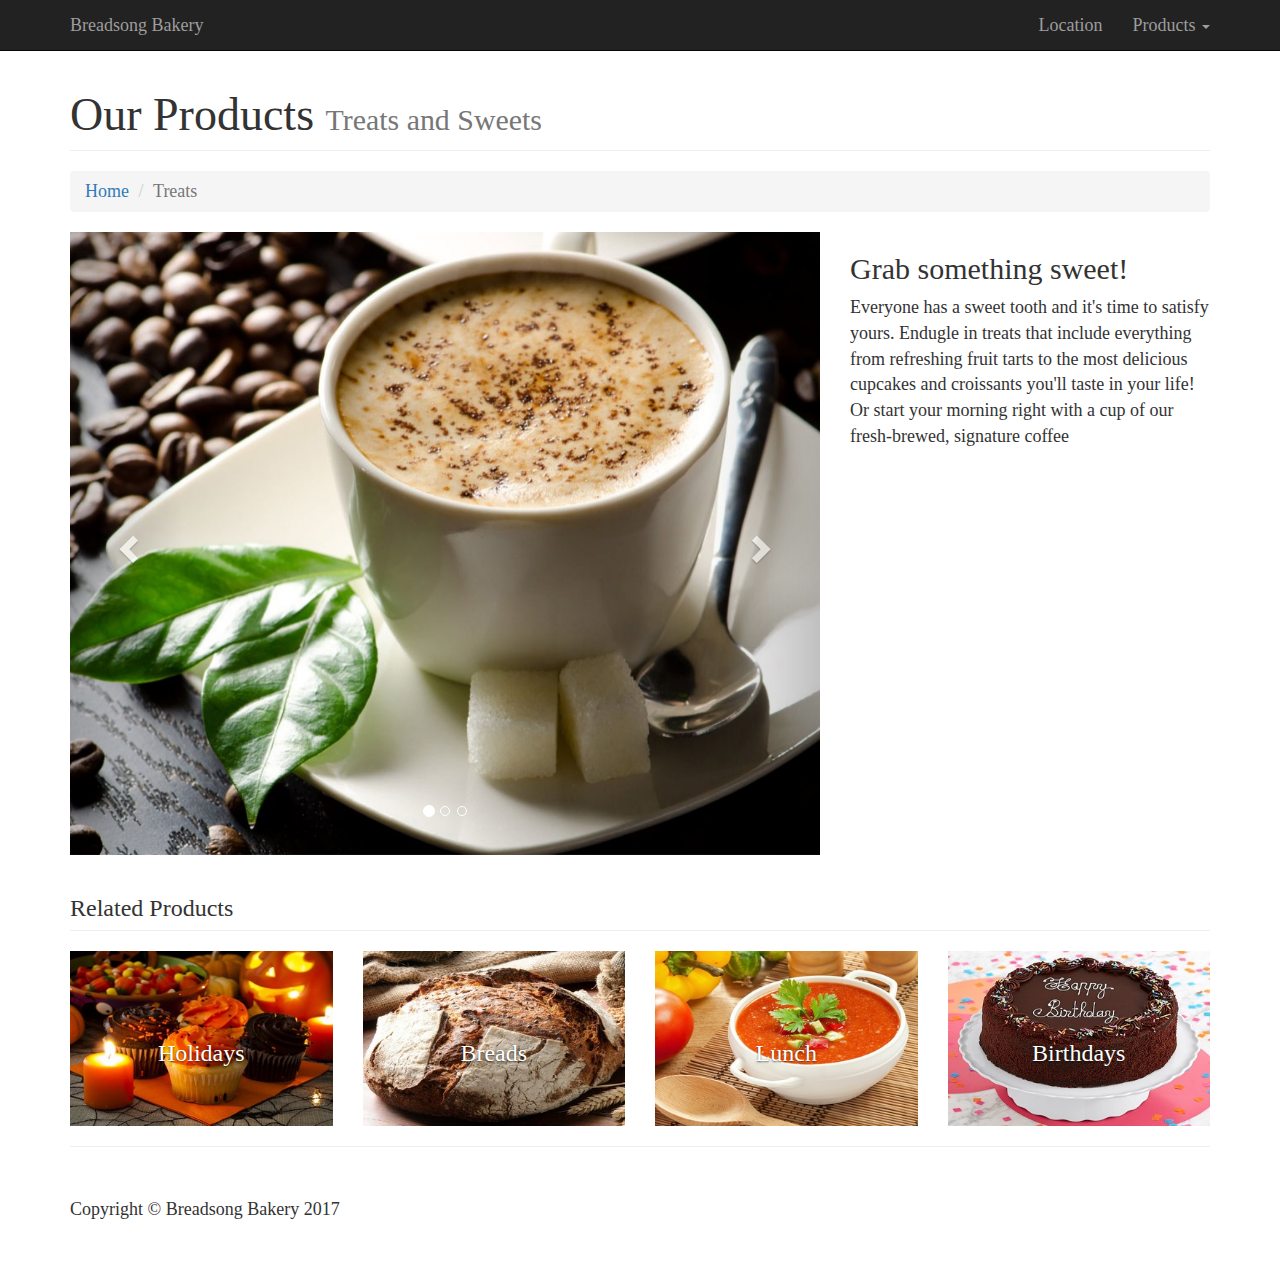
<file: portfolio-item-treats.html>
<!DOCTYPE html>
<html lang="en">

<head>

    <meta charset="utf-8">
    <meta http-equiv="X-UA-Compatible" content="IE=edge">
    <meta name="viewport" content="width=device-width, initial-scale=1">
    <meta name="description" content="">
    <meta name="author" content="">

    <title>Breadsong Bakery</title>

    <!-- Bootstrap Core CSS -->
    <link href="css/bootstrap.min.css" rel="stylesheet">

    <!-- Custom CSS -->
    <link href="css/modern-business.css" rel="stylesheet">

    <!-- Custom Fonts -->
    <link href="font-awesome/css/font-awesome.min.css" rel="stylesheet" type="text/css">

    <!-- HTML5 Shim and Respond.js IE8 support of HTML5 elements and media queries -->
    <!-- WARNING: Respond.js doesn't work if you view the page via file:// -->
    <!--[if lt IE 9]>
        <script src="https://oss.maxcdn.com/libs/html5shiv/3.7.0/html5shiv.js"></script>
        <script src="https://oss.maxcdn.com/libs/respond.js/1.4.2/respond.min.js"></script>
    <![endif]-->

</head>

<body>

    <!-- Navigation -->
    <nav class="navbar navbar-inverse navbar-fixed-top" role="navigation">
        <div class="container">
            <!-- Brand and toggle get grouped for better mobile display -->
            <div class="navbar-header">
                <button type="button" class="navbar-toggle" data-toggle="collapse" data-target="#bs-example-navbar-collapse-1">
                    <span class="sr-only">Toggle navigation</span>
                    <span class="icon-bar"></span>
                    <span class="icon-bar"></span>
                    <span class="icon-bar"></span>
                </button>
                <a class="navbar-brand" href="index.html">Breadsong Bakery</a>
            </div>
            <!-- Collect the nav links, forms, and other content for toggling -->
            <div class="collapse navbar-collapse" id="bs-example-navbar-collapse-1">
                <ul class="nav navbar-nav navbar-right">
                    <li>
                        <a href="about.html">Location</a>
                    </li>

                    <li class="dropdown">
                        <a href="#" class="dropdown-toggle" data-toggle="dropdown">Products <b class="caret"></b></a>
                        <ul class="dropdown-menu">

                           <li>
                                <a href="portfolio-item-holidays.html">Holidays</a>
                            </li>
                            <li>
                                <a href="portfolio-item-breads.html">Breads</a>
                            </li>
                            <li>
                                <a href="portfolio-item-treats.html">Treats</a>
                            </li>
                            <li>
                                <a href="portfolio-item-birthdays.html">Birthdays &amp; Cakes</a>
                            </li>
                            <li>
                                <a href="portfolio-item-cookies.html">Cookies</a>
                            </li>
                            <li>
                                <a href="portfolio-item-lunch.html">Lunch &amp; Brunch</a>
                            </li>
                        </ul>
                    </li>

                </ul>
            </div>
            <!-- /.navbar-collapse -->
        </div>
        <!-- /.container -->
    </nav>

    <!-- Page Content -->

    <div class="container">

        <!-- Page Heading/Breadcrumbs -->
        <div class="row">
            <div class="col-lg-12">
                <h1 class="page-header">Our Products
                    <small>Treats and Sweets</small>
                </h1>
                <ol class="breadcrumb">
                    <li><a href="index.html">Home</a>
                    </li>
                    <li class="active">Treats</li>
                </ol>
            </div>
        </div>
        <!-- /.row -->

        <!-- Portfolio Item Row -->
        <div class="row">

            <div class="col-md-8">
                <div id="carousel-example-generic" class="carousel slide" data-ride="carousel">
                    <!-- Indicators -->
                    <ol class="carousel-indicators">
                        <li data-target="#carousel-example-generic" data-slide-to="0" class="active"></li>
                        <li data-target="#carousel-example-generic" data-slide-to="1"></li>
                        <li data-target="#carousel-example-generic" data-slide-to="2"></li>


                    </ol>

                    <!-- Wrapper for slides -->
                    <div class="carousel-inner">

                        <div class="item active">
                            <img class="img-responsive" src="images/Treats/IMG_1519.JPG" alt="">
                        </div>
                        <div class="item">
                            <img class="img-responsive" src="images/Treats/IMG_1612.JPG" alt="">
                        </div>

                        <div class="item">
                            <img class="img-responsive" src="images/Treats/IMG_1380.JPG" alt="">
                        </div>


                    </div>

                    <!-- Controls -->
                    <a class="left carousel-control" href="#carousel-example-generic" data-slide="prev">
                        <span class="glyphicon glyphicon-chevron-left"></span>
                    </a>
                    <a class="right carousel-control" href="#carousel-example-generic" data-slide="next">
                        <span class="glyphicon glyphicon-chevron-right"></span>
                    </a>
                </div>
            </div>

            <div class="col-md-4">
                <h2 id = "products">Grab something sweet!</h2>
                <p>Everyone has a sweet tooth and it's time to satisfy yours. Endugle in treats that include everything from refreshing fruit tarts to the most delicious cupcakes and croissants you'll taste in your life! <br> Or start your morning right with a cup of our fresh-brewed, signature coffee</p>

            </div>

        </div>
        <!-- /.row -->

        <!-- Related Projects Row -->
        <div class="row">

            <div class="col-lg-12">
                <h3 class="page-header">Related Products</h3>
            </div>

            <div class="col-sm-3 col-xs-6">
                <a href="portfolio-item-holidays.html">
                    <img class="img-responsive img-hover img-related" src="images/Holidays/IMG_1052_360x240.jpg" alt="Holidays">
                    <div class="carousel-caption">
                    <h3> Holidays </h3>
                </div>
                </a>
            </div>

            <div class="col-sm-3 col-xs-6">
                <a href="portfolio-item-breads.html">
                    <img class="img-responsive img-hover img-related" src="images/Bread/10_18_21_FB_360x240.jpg" alt="Breads">
                    <div class="carousel-caption">
                    <h3> Breads </h3>
                </div>
                </a>
            </div>

            <div class="col-sm-3 col-xs-6">
                <a href="portfolio-item-lunch.html">
                    <img class="img-responsive img-hover img-related" src="images/Lunch/IMG_1616_360x240.jpg" alt="Lunch">
                    <div class="carousel-caption">
                    <h3> Lunch </h3>
                </div>
                </a>
            </div>

            <div class="col-sm-3 col-xs-6">
                <a href="portfolio-item-birthdays.html">
                    <img class="img-responsive img-hover img-related" src="images/Birthdays/cake_360x240.jpg" alt="Birthdays">
                    <div class="carousel-caption">
                    <h3> Birthdays </h3>
                </div>
                </a>
            </div>

        </div>
        <!-- /.row -->

        <hr>

        <!-- Footer -->
        <footer>
            <div class="row">
                <div class="col-lg-12">
                    <p>Copyright &copy; Breadsong Bakery 2017</p>
                </div>
            </div>
        </footer>

    </div>
    <!-- /.container -->
	<script>
  (function(i,s,o,g,r,a,m){i['GoogleAnalyticsObject']=r;i[r]=i[r]||function(){
  (i[r].q=i[r].q||[]).push(arguments)},i[r].l=1*new Date();a=s.createElement(o),
  m=s.getElementsByTagName(o)[0];a.async=1;a.src=g;m.parentNode.insertBefore(a,m)
  })(window,document,'script','https://www.google-analytics.com/analytics.js','ga');

  ga('create', 'UA-101558664-1', 'auto');
  ga('send', 'pageview');

</script>
    <!-- jQuery -->
    <script src="js/jquery.js"></script>

    <!-- Bootstrap Core JavaScript -->
    <script src="js/bootstrap.min.js"></script>

</body>

</html>
</file>
<file: css/custom.css>
/* ---------------------------------
   Preloader
    --------------------------------
*/
body {
    overflow: hidden;
}

/* Preloader */
#preloader {
    position: fixed;
    top:0;
    left:0;
    right:0;
    bottom:0;
    background-color:#FFFFFF; /* change if the mask should have another color then white */
    z-index:9999; /* makes sure it stays on top */
}

#status {
    width:200px;
    height:200px;
    position:absolute;
    left:50%; /* centers the loading animation horizontally one the screen */
    top:50%; /* centers the loading animation vertically one the screen */
    background-image:url(../images/coffee.gif); /* path to your loading animation */
    background-repeat:no-repeat;
    background-position:center;
    margin:-100px 0 0 -100px; /* is width and height divided by two */
}

/* ---------------------------------
    Home Page video
    --------------------------------
*/
.homepage-hero-module {
    border-right: none;
    border-left: none;
    position: relative;
}
.no-video .video-container video,
.touch .video-container video {
    display: none;
}
.no-video .video-container .poster,
.touch .video-container .poster {
    display: block !important;
}
.video-container {
    position: relative;
    bottom: 0%;
    left: 0%;
    height: 100%;
    width: 100%;
    overflow: hidden;
    background: #000;
}
.video-container .poster img {
    width: 100%;
    bottom: 0;
    position: absolute;
}
.video-container .filter {
    z-index: 100;
    position: absolute;
    background: rgba(0, 0, 0, 0.4);
    width: 100%;
}
.video-container video {
    position: absolute;
    z-index: 0;
    bottom: 0;
}
.video-container video.fillWidth {
    width: 100%;
}

/* ---------------------------------
    Home Page container over the video
    --------------------------------
*/


body{position:relative}.homepage-hero-module{border-right:none;border-left:none;position:relative}
.no-video .video-container video,.touch .video-container video{display:none}.no-video .video-container .poster,.touch .video-container .poster{display:block !important}.video-container{position:relative;bottom:0%;left:0%;height:100%;width:100%;overflow:hidden;background:#000}.video-container .poster img{width:100%;bottom:0;position:absolute}.video-container .filter{z-index:100;position:absolute;background:rgba(0,0,0,0.4);width:100%}.video-container .title-container{z-index:1000;position:absolute;top:35%;width:100%;text-align:center;color:#fff}.video-container .description .inner{font-size:1em;width:45%;margin:0 auto}.video-container .link{position:absolute;bottom:3em;width:100%;text-align:center;z-index:1001;font-size:2em;color:#fff}.video-container .link a{color:#fff}.video-container video{position:absolute;z-index:0;bottom:0}.video-container video.fillWidth{width:100%}.text-white{color:#fff !important}.text-thin{font-weight:100}.video-layout{border-radius:4px;box-shadow:0 0 10px #ccc}.today-video{width:500px !important;height:281px !important}

/* ---------------------------------------------- /*
 * Typography
/* ---------------------------------------------- */

/* Main pages font*/
.row {
	 font-family:"Comic Sans MS", cursive, sans-serif
}

#intro h1, #intro h2, #intro h5, #intro h6 {
	color: #FFF;
	font-family: Genath-Regular, serif;
    font-weight: 900;
    text-transform: uppercase;
    font-size:50px;
    text-shadow: 1px 0 0 #000, 0 -1px 0 #000, 0 1px 0 #000, -1px 0 0 #000;
}



#intro h3 {
	color: #FFF;
	font-family: "Raleway", "Helvetica Neue", Helvetica, Arial, sans-serif;
    font-weight: 500;
    text-transform: uppercase;
    font-size:20px;
    text-shadow: 1px 0 0 #000, 0 -1px 0 #000, 0 1px 0 #000, -1px 0 0 #000;
}

#intro h4 {
	color: #FFF;
	font-family: "Raleway", "Helvetica Neue", Helvetica, Arial, sans-serif;
    text-transform: uppercase;
    font-size:15px;
}

.page-header {
  padding-bottom: 9px;
  font-size:40px;
  margin: 40px 0 20px;
  border-bottom: 1px solid #d9d7e2;
  text-align:center;
  
}

.carousel-caption {
	text-shadow: 1px 0 0 #000, 0 -1px 0 #000, 0 1px 0 #000, -2px 0 0 #000;
}

/* ---------------------------------------------- /*
 * Navigation
/* ---------------------------------------------- */


	






/* ---------------------------------------------- /*
 * Text over images for landing page portfolio demos
/* ---------------------------------------------- */

.image { 
   position: relative; 
   width: 100%; /* for IE 6 */
}

h6 { 
   position: absolute; 
   top: 80px; 
   left: 50px; 
   width: 100%; 
   color: #FFF;
	font-family: "Raleway", "Helvetica Neue", Helvetica, Arial, sans-serif;
    font-weight: 500;
    text-transform: uppercase;
    font-size:20px;
    display:none;
    
}
</file>
<file: css/modern-business.css>
/*!
 * Start Bootstrap - Modern Business (http://startbootstrap.com/)
 * Copyright 2013-2016 Start Bootstrap
 * Licensed under MIT (https://github.com/BlackrockDigital/startbootstrap/blob/gh-pages/LICENSE)
 */

/* Global Styles */

html,
body {
    height: 100%;
}

body {
    padding-top: 50px; /* Required padding for .navbar-fixed-top. Remove if using .navbar-static-top. Change if height of navigation changes. */
}

.img-portfolio {
    margin-bottom: 30px;
}

.img-hover:hover {
    opacity: 0.8;
}

/* Home Page Carousel */

header.carousel {
    height: 50%;
}

header.carousel .item,
header.carousel .item.active,
header.carousel .carousel-inner {
    height: 100%;
}

header.carousel .fill {
    width: 100%;
    height: 100%;
    background-position: center;
    background-size: cover;
}

/* 404 Page Styles */

.error-404 {
    font-size: 100px;
}

/* Pricing Page Styles */

.price {
    display: block;
    font-size: 50px;
    line-height: 50px;
}

.price sup {
    top: -20px;
    left: 2px;
    font-size: 20px;
}

.period {
    display: block;
    font-style: italic;
}

/* Footer Styles */

footer {
    margin: 50px 0;
}

/* Responsive Styles */

@media(max-width:991px) {
    .customer-img,
    .img-related {
        margin-bottom: 30px;
    }
}

@media(max-width:767px) {
    .img-portfolio {
        margin-bottom: 15px;
    }

    header.carousel .carousel {
        height: 70%;
    }
}
</file>
